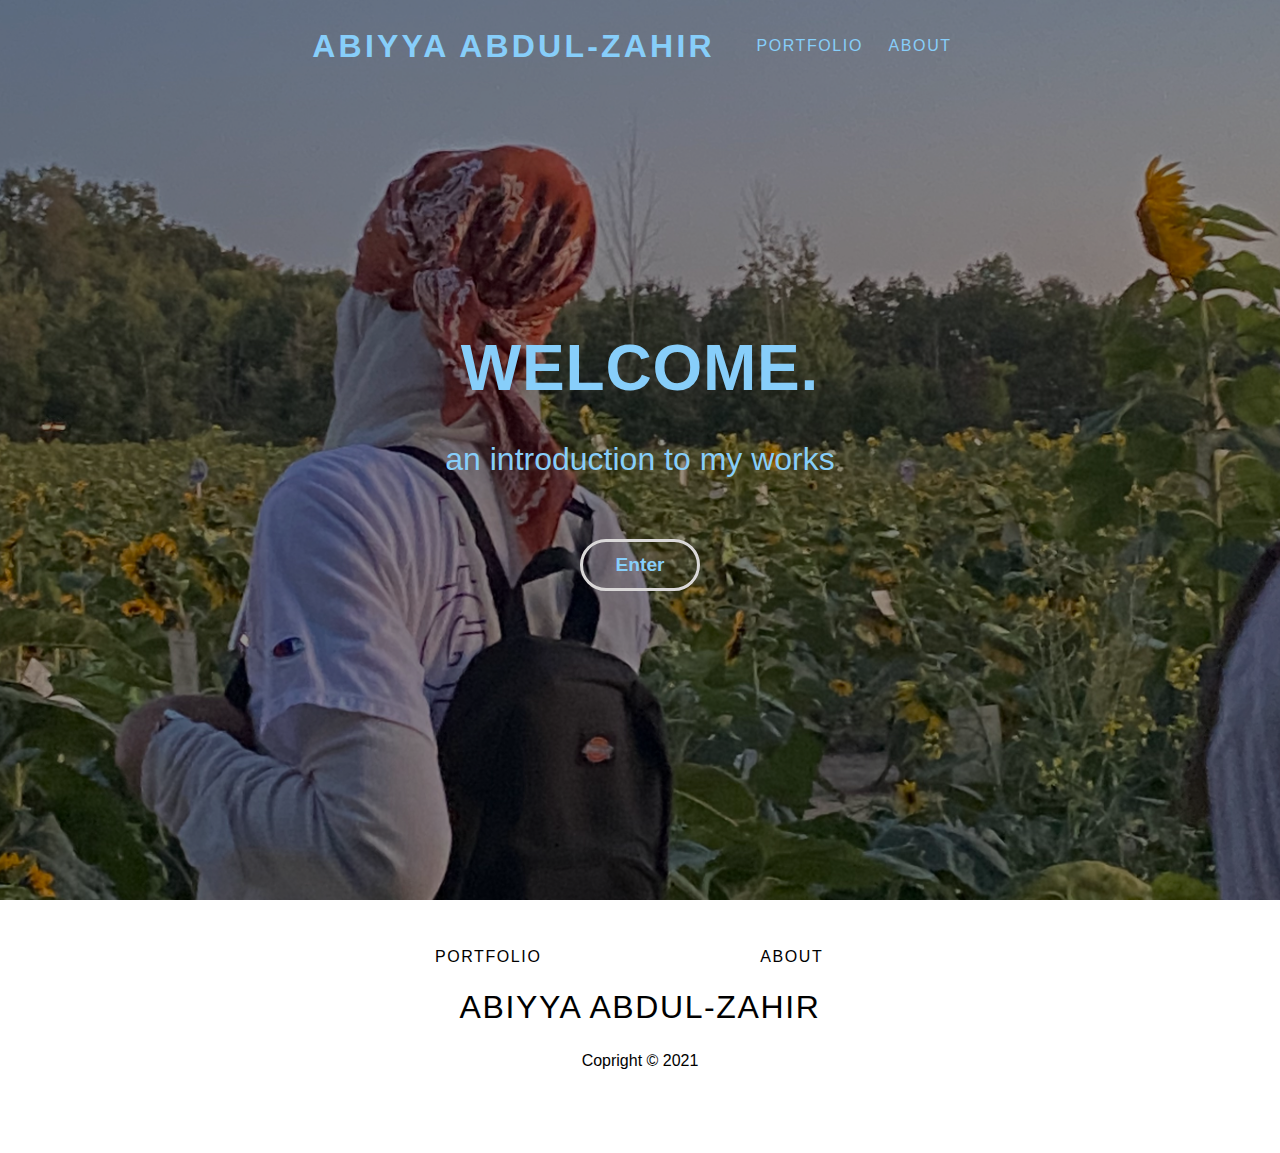
<file: index.html>
<!DOCTYPE html>
<html lang="en">
<head>
    <meta charset="UTF-8">
    <meta http-equiv="X-UA-Compatible" content="IE=edge">
    <meta name="viewport" content="width=device-width, initial-scale=1.0">
    <link rel="stylesheet" href="css/styles.css">
    <link rel="stylesheet" href="css/glightbox.min.css">
    <title>Abiyya Abdul-Zahir Homepage</title>
</head>
<body class="hero-body">
    <header class="hero-box">
        <section class="hero-image-box">
       <img src="img/IMG_8417.jpg" alt="image of me in sunflower feild" class="hero-img">     
        </section>

        <nav class="nav-bar hero-nav">
            <h1 class="logo"><a href="/">Abiyya Abdul-Zahir</a></h1>
            <ul class="nav-menu">
                <li class="nav-item"><a href="portfolio.html">Portfolio</a></li>
                <li class="nav-item"><a href="about.html">About</a></li>
            </ul>
        </nav>
    <section class="hero-text-box">
        <h1 class="hero-heading">Welcome.</h1>
        <p class="hero-text">
            an introduction to my works</p>
<p><a href="portfolio.html"><button class="hero-button">Enter</button></a></p>
    </section>
    </header>
    <footer>  <nav class="nav-bar footer-nav">
        <ul class="nav-menu">
            <li class="nav-item"><a href="portfolio.html">Portfolio</a></li>
            <li class="nav-item"><a href="about.html">About</a></li>
            <li class="nav-item logo footer-logo"><a href="/">Abiyya Abdul-Zahir</a></li>
        </ul>
    </nav>
    <p class="footer-copyright">Copright &copy; 2021</p>
</footer>
</body>
</html>
</file>
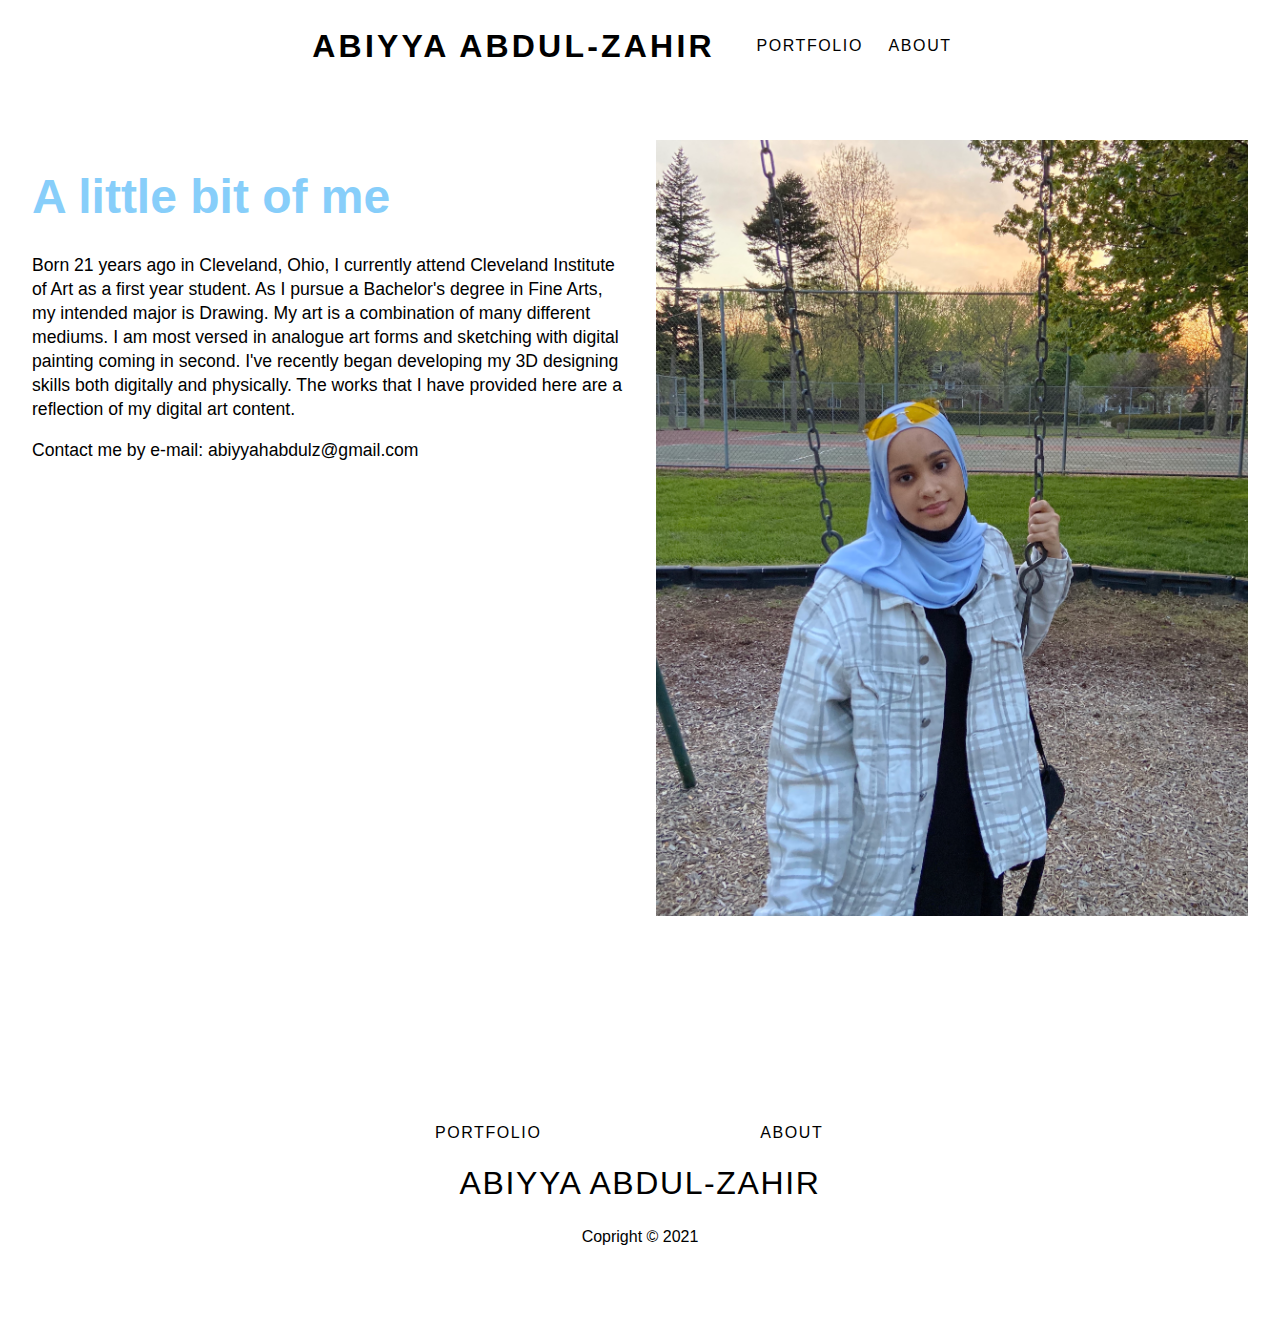
<file: about.html>
<!DOCTYPE html>
<html lang="en">
<head>
    <meta charset="UTF-8">
    <meta http-equiv="X-UA-Compatible" content="IE=edge">
    <meta name="viewport" content="width=device-width, initial-scale=1.0">
    <link rel="stylesheet" href="css/styles.css">
    <link rel="stylesheet" href="css/glightbox.min.css">
    <title>About Abiyya Abdul-Zahir</title>
</head>
<body> 

<header>
        <nav class="nav-bar">
            <h1 class="logo"><a href="/">Abiyya Abdul-Zahir</a></h1>
            <ul class="nav-menu">
                <li class="nav-item"><a href="portfolio.html">Portfolio</a></li>
                <li class="nav-item"><a href="about.html">About</a></li>
            </ul>
        </nav>
    
    </header>

<main class="about-page">
    <section class="about-text">
        <h1>A little bit of me</h1>
        <p> Born 21 years ago in Cleveland, Ohio, I currently attend Cleveland Institute of Art as a first year student. As I pursue a Bachelor's degree in Fine Arts, my intended major is Drawing. My art is a combination of many different mediums. I am most versed in analogue art forms and sketching with digital painting coming in second. I've recently began developing my 3D designing skills both digitally and physically. The works that I have provided here are a reflection of my digital art content.
        </p>
        <p>Contact me by e-mail: abiyyahabdulz@gmail.com</p>
    </section>
    <section class="about-image">
        <img src="img/IMG_6747.jpg" alt="baby blue bibi">
    </section>
</main>


    <footer>  <nav class="nav-bar footer-nav">
        <ul class="nav-menu">
            <li class="nav-item"><a href="portfolio.html">Portfolio</a></li>
            <li class="nav-item"><a href="about.html">About</a></li>
            <li class="nav-item logo footer-logo"><a href="/">Abiyya Abdul-Zahir</a></li>
        </ul>
    </nav>
    <p class="footer-copyright">Copright &copy; 2021</p>
</footer>
</body>
</html>
</file>
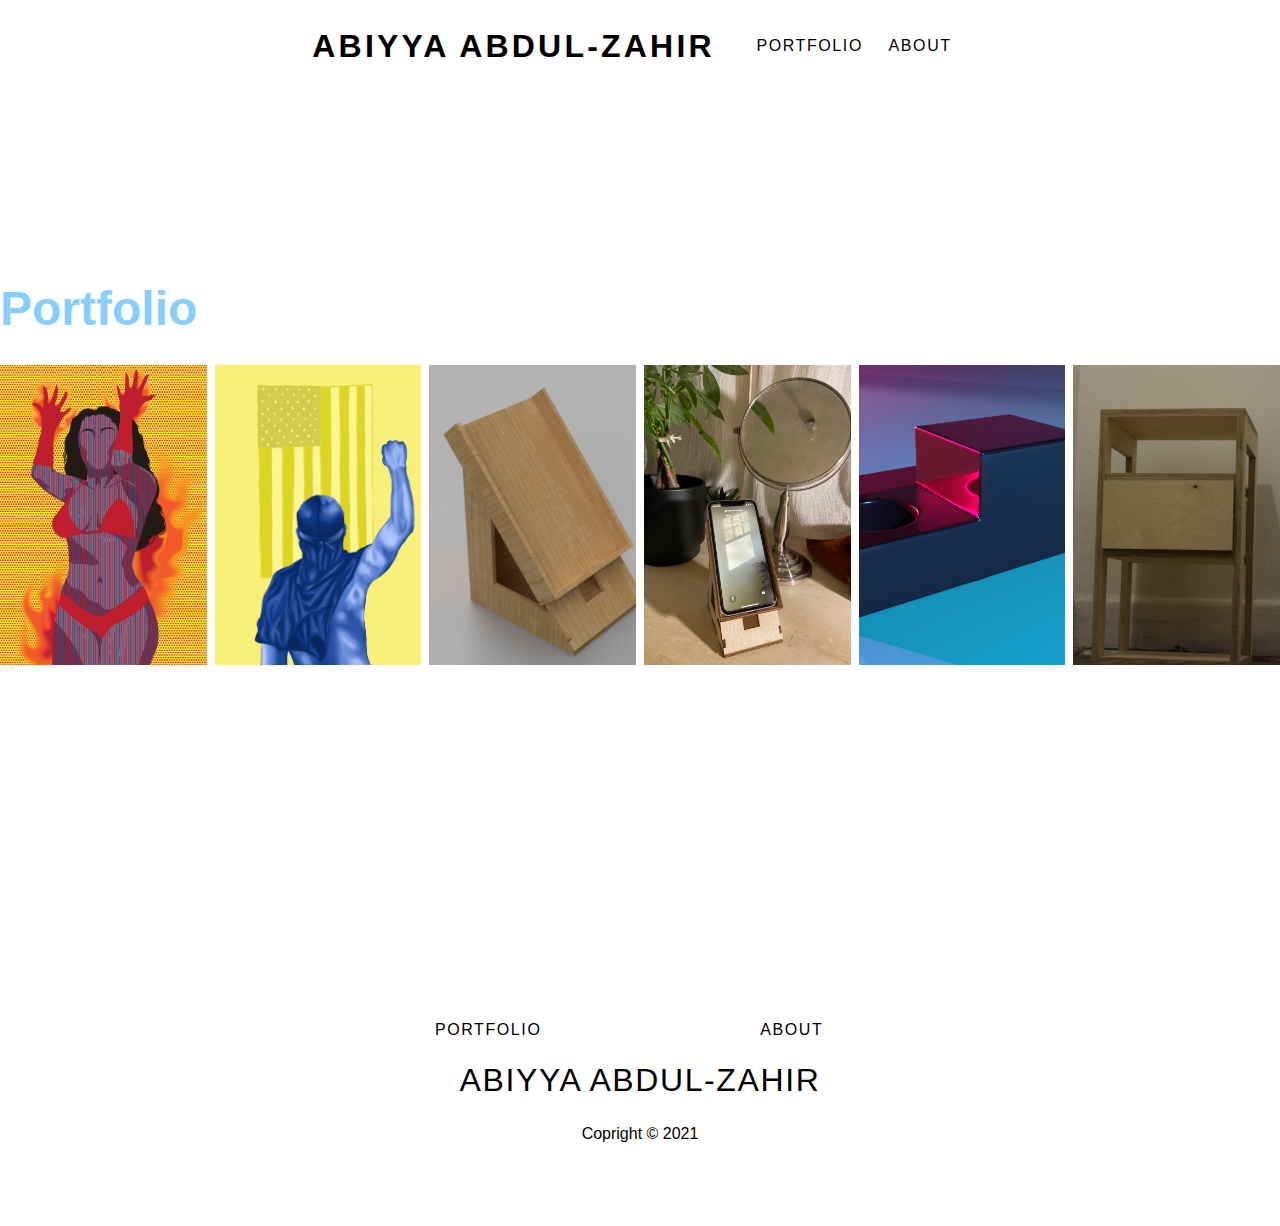
<file: portfolio.html>
<!DOCTYPE html>
<html lang="en">
<head>
    <meta charset="UTF-8">
    <meta http-equiv="X-UA-Compatible" content="IE=edge">
    <meta name="viewport" content="width=device-width, initial-scale=1.0">
    <link rel="stylesheet" href="css/styles.css">
    <link rel="stylesheet" href="css/glightbox.min.css">
    <title>Abiyya Abdul-Zahir Portfolio</title>
</head>
<body> 

<header>
        <nav class="nav-bar">
            <h1 class="logo"><a href="/">Abiyya Abdul-Zahir</a></h1>
            <ul class="nav-menu">
                <li class="nav-item"><a href="portfolio.html">Portfolio</a></li>
                <li class="nav-item"><a href="about.html">About</a></li>
            </ul>
        </nav>
    
    </header>
    <main class="gallery-page"></main>
    <section class="portfolio-text">
        <h1>Portfolio</h1>
    </section>

<section class="portfolio-gallery gallery-span">
    <div class="gallery-item">
        <a href="img/portfoliomegan.jpg" class="glightbox"><img src="img/portfoliomegan.jpg" alt="megan dgt 1" title=" Girls in the Hood" class="gallery-img"></a>
    </div>
    <div class="gallery-item">
        <a href="img/20200914 Abdul-Zahir Abiyya Project 2 DGT.jpg" class="glightbox"><img src="img/20200914 Abdul-Zahir Abiyya Project 2 DGT.jpg" alt="black lives matter" title="Luminous" class="gallery-img"></a>
    </div>
    <div class="gallery-item">
        <a href="img/20210218_Abdul-Zahir_Abiyya_Laser_Cut_First_Model_2021-Feb-23_05-40-27PM-000_CustomizedView16565687211_png.png" class="glightbox"><img src="img/20210218_Abdul-Zahir_Abiyya_Laser_Cut_First_Model_2021-Feb-23_05-40-27PM-000_CustomizedView16565687211_png.png" alt="3d model of laser cut stand" title="3D Modelled Phone Stand" class="gallery-img"></a>
    </div>
    <div class="gallery-item">
        <a href="img/IMG_4233.jpg" class="glightbox"><img src="img/IMG_4233.jpg" alt="laser cut final stand" title="Laser Cut Phone Stand" class="gallery-img"></a>
    </div>
    <div class="gallery-item">
        <a href="img/20210325 Abdul-Zahir Abiyya Maya First Model Render Arnold 1.png" class="glightbox"><img src="img/20210325 Abdul-Zahir Abiyya Maya First Model Render Arnold 1.png" alt="colorful little block with hole" title="3D Shape Render" class="gallery-img"></a>
    </div>
    <div class="gallery-item">
        <a href="img/IMG_6454.JPG" class="glightbox"><img src="img/IMG_6454.JPG" alt="cnc wonked endtable" title="CNC End Table" class="gallery-img"></a>
    </div>
    <div class="gallery-item">
        <a href="" class="glightbox"><video src="" alt="" title="" class="gallery-video"></a>
    </div>
</section>

    <footer>  <nav class="nav-bar footer-nav">
        <ul class="nav-menu">
            <li class="nav-item"><a href="portfolio.html">Portfolio</a></li>
            <li class="nav-item"><a href="about.html">About</a></li>
            <li class="nav-item logo footer-logo"><a href="/">Abiyya Abdul-Zahir</a></li>
        </ul>
    </nav>
    <p class="footer-copyright">Copright &copy; 2021</p>
</footer>
<script src="js/glightbox.min.js"></script>
<script type="text/javascript">
const lightbox = GLightbox({ loop: true });
</script>
</body>
</html>
</file>
<file: css/styles.css>
/* basic styles */
html {
    font-size: 100%;
    line-height: 1.5rem;
    box-sizing: border-box;
    font-family: Arial, Helvetica, sans-serif;
    height: 100%;
}
body {
    margin: 0 auto;
    padding: 0;
    min-height: 100%;
}

*, *::before, *::after {
    box-sizing: inherit;
}

img,
video {
    width: 100%;
    height: auto;
    display: block;
}

/* Begin Header Navbar Styles */
.nav-bar {
    display: flex;
    flex-wrap: wrap;
    justify-content: center;
    align-items: center;
    line-height: 1rem;
    overflow: hidden;
    background-color: #fff;
}

.logo, .nav-menu {
    text-transform: uppercase;
}
.logo, .nav-item {
    white-space: nowrap;
}

.nav-menu {
    list-style:none;
    display: flex;
    flex-wrap: wrap;
    justify-content: space-evenly;
    align-items: center;
    padding: 0;
    margin: 0;
}

.nav-item {
    flex: 1 0 33.3%;
    text-align: center;
}

.logo a, .nav-menu a {
    display: block;
    text-decoration: none;
    letter-spacing: 0.2rem;
    padding: 0.8rem;
    color:black;
}

.logo a {
    font-weight: 700;
    font-size: 2rem;
}

.nav-menu a {
    font-weight: 400;
    letter-spacing: 0.1rem;
    border-bottom: 1px solid #fff;
    transition: all ease 0.1s;
}

.nav-menu a:hover {
    border-bottom: 1px solid #000;
}

/* Hero Header Navbar Changes */

.hero-nav {
    background: none;
    grid-column: 1/-1;
    grid-row: 1/ -1;
    background: none;
    align-content: top;
    z-index: 10;
}

.hero-nav .logo a,
.hero-nav .nav-menu a {
    color: lightskyblue;
}

.hero-nav .nav-menu a:hover {
    border-bottom: 1px solid #ffffff;
}

.hero-nav .nav-menu a {
    border-bottom: 1px solid rgba(0,0,0,0);
}

/* Homepage Hero */

.hero-box {
    display: grid;
    grid-template-columns: 1fr;
    grid-template-rows: 1fr;
    grid-gap: 0;
    align-content: center;
    justify-content: center;
    align-items: start;
    height: 100%;
}

.hero-image-box {
    height: 100vh;
    max-width: 100%;
    display: grid;
    grid-column: 1 / -1;
    grid-row: 1 / -1;
}

.hero-image-box::after {
    content: "";
    background-color: rgba(0,0,0,0.4);
    height:100%;
    width: 100%;
    position: absolute;
    top: 0;
    left: 0;
}

.hero-img, 
.hero-video {
    width: 100%;
    height: 100%;
    object-fit: cover;
}

.hero-text-box {
    grid-row: 1 / -1;
    grid-column: 1 / -1;
    align-self: center;
    padding: 1rem;
    z-index: 10;
    text-align: center;
}

.hero-heading {
    font-size: 1.5rem;
    letter-spacing: 0.05rem;
    font-weight: bold;
    text-transform: uppercase;
    color: lightskyblue;
}

.hero-text {
    font-size: 1rem;
    margin-top: 0.5rem;
    color:lightskyblue
}

.hero-button {
    display: inline-block;
    padding: 0.75rem 2rem;
    background: none;
    color: lightskyblue;
    font-size: 1.2rem;
    font-weight: bold;
    border: 3px solid rgb(218, 216, 216);
    border-radius: 30px;
    margin-top: 2rem;
}

.hero-button:hover {
transform: scale(0.95);
}

.hero-button:active {
    background: rgba(0,0,0,0.3);
}

/* About Page CSS */
.about-page {
    padding: 3rem 2rem 10rem 2rem;
    display: grid;
    grid-template-columns: 1fr;
    height: 100%;
}

.about-text {
    margin: 0 auto;
}

.about-text h1 {
    font-size: 2rem;
    line-height: 2rem;
    color: lightskyblue;
}

.about-image img {
    height: 100%;
    object-fit: cover;
}

/* Begin Grid Gallery Styles */
.gallery-page {
    padding: 0 1rem 10rem 1rem;
}

.portfolio-text h1 {
    font-size: 2rem;
    line-height: 2rem;
    color: lightskyblue;
}

.portfolio-gallery {
    display: grid;
    grid-template-columns: repeat(auto-fit, minmax(300px, 1fr));
    grid-gap: 0.5rem;
    grid-auto-rows: 300px;
}

.gallery-item {
    height: 100%;
    width: 100%;
    overflow: hidden;
}

.gallery-img {
    height: 100%;
    object-fit: cover;
    transition: 0.5s ease-in-out;
}

.gallery-img:hover {
    transform: scale(1.5);
}

.gallery-span {
    grid-template-columns: 1fr;
    grid-auto-flow: dense;
}

.w-1, 
.w-2, 
.w-3, 
.w-4, 
.w-5, 
.w-6 { grid-column: span 1;

}

.h-1, 
.h-2, 
.h-3, 
.h-4, 
.h-5, 
.h-6 { grid-row: span 1;

}

/* Footer New Extra Styles */
.footer-logo {
    white-space: nowrap;
}

.footer-copyright {
    text-align: center;
    padding-bottom: 5rem;
}

/* Add Media Queries for Large Screens */

@media (min-width: 600px) {
    .nav-bar {
        line-height: 1.5rem;
    }

    .nav-menu {
        padding: 0 1rem;
    }

    .nav-item {
        flex: 1 1;
    }

    .hero-nav {
        padding-bottom: 1rem;
    }

    .hero-heading {
        font-size: 4rem;
        line-height: 4rem;
    }

    .hero-text-box {
        padding: 2rem;
    }

    .hero-text {
        font-size: 2rem;
        line-height: 2rem;
    }

    .about-page {
        grid-template-columns: 1fr 1fr;
        grid-gap: 2rem;
    }

    .about-text h1 {
        font-size: 3rem;
        line-height: 3rem;
    }

    .about-text p {
        font-size: 1.1rem;
        line-height: 1.5rem;
    }

    /* Grid Column and Row Spans for Wider Screens */

    .portfolio-text h1 {
        font-size: 3rem;
        line-height: 3rem;
    }

.w-1 {
    grid-column: span 1;
}
.w-2 {
    grid-column: span 2;
}
.w-3 {
    grid-column: span 3;
}
.w-4 {
    grid-column: span 4;
}
.w-5 {
    grid-column: span 5;
}
.w-6 {
    grid-column: span 6;
}
.h-1 {
    grid-row: span 1;
}
.h-2 {
    grid-row: span 2;
}
.h-3 {
    grid-row: span 3;
}
.h-4 {
    grid-row: span 4;
}
.h-5 {
    grid-row: span 5;
}
.h-6 {
    grid-row: span 6;
}
.gallery-span {
    grid-template-columns: repeat(6, 1fr);
}

    .footer-nav {
        padding-top: 2rem;
    }
    .footer-logo {
        flex-basis: 100%;
    }
}

@media (min-width: 920 px) {
    body {
        max-width: 1400px;
    }
    .hero-body {
        max-width: unset;
    }

    .nav-bar {
        justify-content: space-between;
        padding: 1rem 0;
        margin: 1rem auto 2rem auto;
        line-height: 1rem;
    }
    .nav-menu {
        width: auto;
        justify-self: end;
    }

    .logo {
        margin: 0 0 0 0.3rem;
        justify-self: start;
    }
    .hero-nav {
        width: 100%;
    }
    .about-text h1 {
        font-size: 4rem;
        line-height: 4rem;
    }

    .about-text p {
        font-size: 1.5rem;
        line-height: 2rem;
    }

    .footer-nav {
        justify-content: space-evenly;
    }
}
</file>
